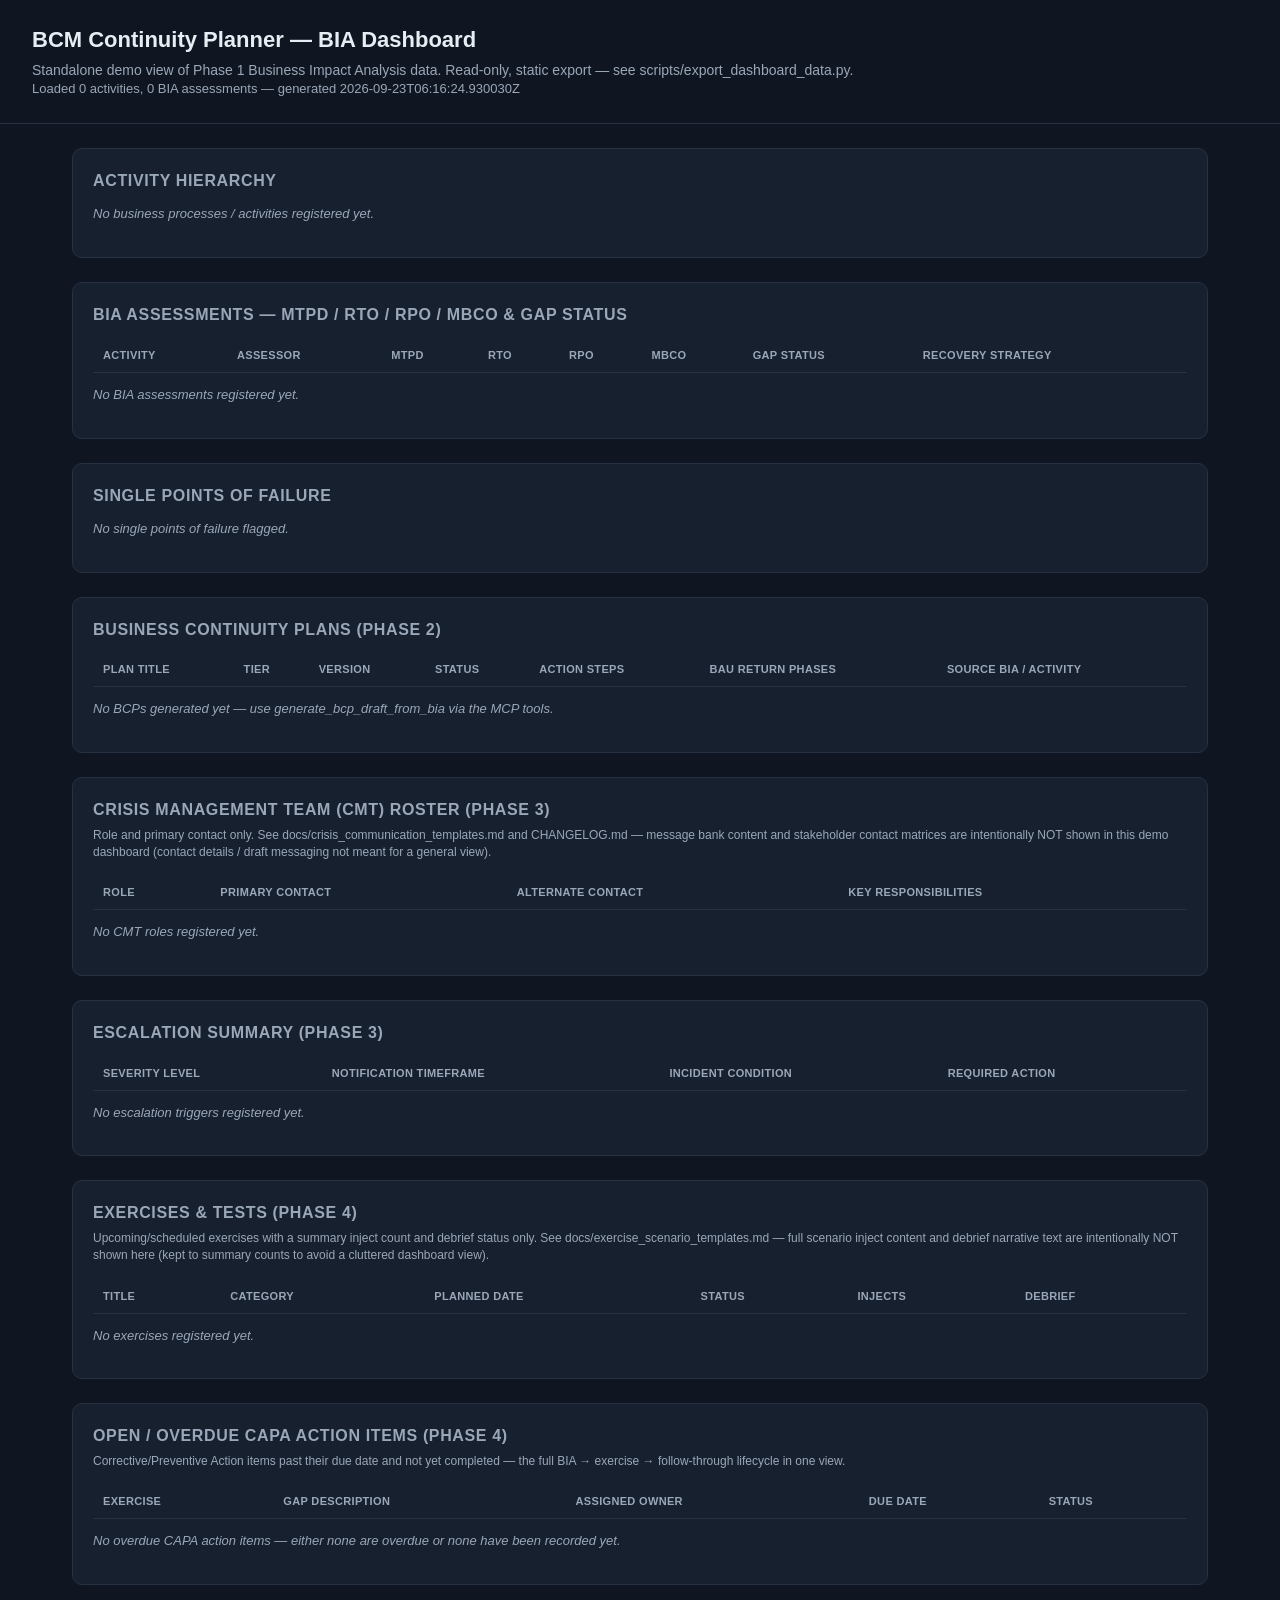
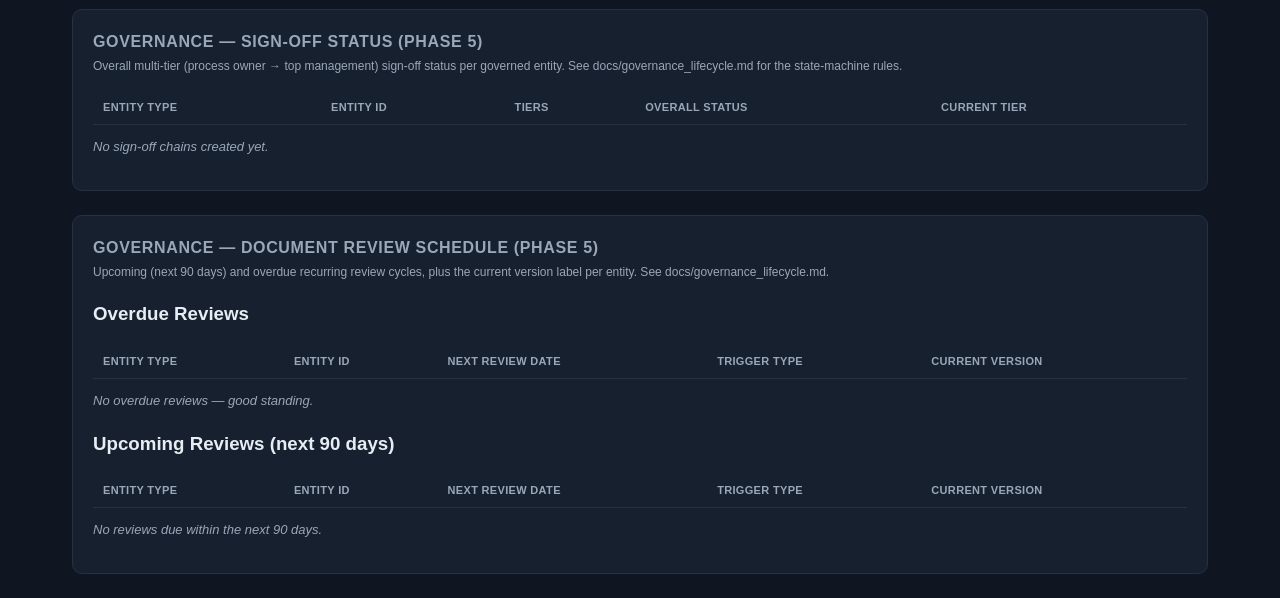
<file: dashboard/index.html>
<!DOCTYPE html>
<html lang="en">
<head>
  <meta charset="UTF-8" />
  <meta name="viewport" content="width=device-width, initial-scale=1.0" />
  <title>BCM Continuity Planner — BIA Dashboard</title>
  <link rel="stylesheet" href="style.css" />
</head>
<body>
  <header>
    <h1>BCM Continuity Planner — BIA Dashboard</h1>
    <p>Standalone demo view of Phase 1 Business Impact Analysis data. Read-only, static export — see scripts/export_dashboard_data.py.</p>
    <p id="load-status">Loading data.json…</p>
  </header>

  <main>
    <section>
      <h2>Activity Hierarchy</h2>
      <div id="hierarchy-tree" class="tree"></div>
    </section>

    <section>
      <h2>BIA Assessments — MTPD / RTO / RPO / MBCO &amp; Gap Status</h2>
      <table id="bia-table">
        <thead>
          <tr>
            <th>Activity</th>
            <th>Assessor</th>
            <th>MTPD</th>
            <th>RTO</th>
            <th>RPO</th>
            <th>MBCO</th>
            <th>Gap Status</th>
            <th>Recovery Strategy</th>
          </tr>
        </thead>
        <tbody></tbody>
      </table>
      <p id="bia-empty" class="empty-state" style="display:none;">No BIA assessments registered yet.</p>
    </section>

    <section>
      <h2>Single Points of Failure</h2>
      <div id="spof-list"></div>
    </section>

    <section>
      <h2>Business Continuity Plans (Phase 2)</h2>
      <table id="bcp-table">
        <thead>
          <tr>
            <th>Plan Title</th>
            <th>Tier</th>
            <th>Version</th>
            <th>Status</th>
            <th>Action Steps</th>
            <th>BAU Return Phases</th>
            <th>Source BIA / Activity</th>
          </tr>
        </thead>
        <tbody></tbody>
      </table>
      <p id="bcp-empty" class="empty-state" style="display:none;">No BCPs generated yet — use generate_bcp_draft_from_bia via the MCP tools.</p>
    </section>

    <section>
      <h2>Crisis Management Team (CMT) Roster (Phase 3)</h2>
      <p class="section-note">Role and primary contact only. See docs/crisis_communication_templates.md and CHANGELOG.md — message bank content and stakeholder contact matrices are intentionally NOT shown in this demo dashboard (contact details / draft messaging not meant for a general view).</p>
      <table id="cmt-table">
        <thead>
          <tr>
            <th>Role</th>
            <th>Primary Contact</th>
            <th>Alternate Contact</th>
            <th>Key Responsibilities</th>
          </tr>
        </thead>
        <tbody></tbody>
      </table>
      <p id="cmt-empty" class="empty-state" style="display:none;">No CMT roles registered yet.</p>
    </section>

    <section>
      <h2>Escalation Summary (Phase 3)</h2>
      <table id="escalation-table">
        <thead>
          <tr>
            <th>Severity Level</th>
            <th>Notification Timeframe</th>
            <th>Incident Condition</th>
            <th>Required Action</th>
          </tr>
        </thead>
        <tbody></tbody>
      </table>
      <p id="escalation-empty" class="empty-state" style="display:none;">No escalation triggers registered yet.</p>
    </section>

    <section>
      <h2>Exercises &amp; Tests (Phase 4)</h2>
      <p class="section-note">Upcoming/scheduled exercises with a summary inject count and debrief status only. See docs/exercise_scenario_templates.md — full scenario inject content and debrief narrative text are intentionally NOT shown here (kept to summary counts to avoid a cluttered dashboard view).</p>
      <table id="exercises-table">
        <thead>
          <tr>
            <th>Title</th>
            <th>Category</th>
            <th>Planned Date</th>
            <th>Status</th>
            <th>Injects</th>
            <th>Debrief</th>
          </tr>
        </thead>
        <tbody></tbody>
      </table>
      <p id="exercises-empty" class="empty-state" style="display:none;">No exercises registered yet.</p>
    </section>

    <section>
      <h2>Open / Overdue CAPA Action Items (Phase 4)</h2>
      <p class="section-note">Corrective/Preventive Action items past their due date and not yet completed — the full BIA → exercise → follow-through lifecycle in one view.</p>
      <table id="capa-table">
        <thead>
          <tr>
            <th>Exercise</th>
            <th>Gap Description</th>
            <th>Assigned Owner</th>
            <th>Due Date</th>
            <th>Status</th>
          </tr>
        </thead>
        <tbody></tbody>
      </table>
      <p id="capa-empty" class="empty-state" style="display:none;">No overdue CAPA action items — either none are overdue or none have been recorded yet.</p>
    </section>

    <section>
      <h2>Governance — Sign-Off Status (Phase 5)</h2>
      <p class="section-note">Overall multi-tier (process owner → top management) sign-off status per governed entity. See docs/governance_lifecycle.md for the state-machine rules.</p>
      <table id="sign-off-table">
        <thead>
          <tr>
            <th>Entity Type</th>
            <th>Entity ID</th>
            <th>Tiers</th>
            <th>Overall Status</th>
            <th>Current Tier</th>
          </tr>
        </thead>
        <tbody></tbody>
      </table>
      <p id="sign-off-empty" class="empty-state" style="display:none;">No sign-off chains created yet.</p>
    </section>

    <section>
      <h2>Governance — Document Review Schedule (Phase 5)</h2>
      <p class="section-note">Upcoming (next 90 days) and overdue recurring review cycles, plus the current version label per entity. See docs/governance_lifecycle.md.</p>
      <h3>Overdue Reviews</h3>
      <table id="review-overdue-table">
        <thead>
          <tr>
            <th>Entity Type</th>
            <th>Entity ID</th>
            <th>Next Review Date</th>
            <th>Trigger Type</th>
            <th>Current Version</th>
          </tr>
        </thead>
        <tbody></tbody>
      </table>
      <p id="review-overdue-empty" class="empty-state" style="display:none;">No overdue reviews — good standing.</p>
      <h3>Upcoming Reviews (next 90 days)</h3>
      <table id="review-upcoming-table">
        <thead>
          <tr>
            <th>Entity Type</th>
            <th>Entity ID</th>
            <th>Next Review Date</th>
            <th>Trigger Type</th>
            <th>Current Version</th>
          </tr>
        </thead>
        <tbody></tbody>
      </table>
      <p id="review-upcoming-empty" class="empty-state" style="display:none;">No reviews due within the next 90 days.</p>
    </section>
  </main>

  <script src="app.js"></script>
</body>
</html>
</file>
<file: dashboard/style.css>
:root {
  --bg: #0f1621;
  --panel: #16202f;
  --panel-border: #263244;
  --text: #e6edf3;
  --muted: #9aa7b8;
  --accent: #4f8cff;
  --red: #e5484d;
  --green: #3fb950;
  --amber: #d29922;
}

* { box-sizing: border-box; }

body {
  margin: 0;
  font-family: -apple-system, BlinkMacSystemFont, "Segoe UI", Roboto, sans-serif;
  background: var(--bg);
  color: var(--text);
  line-height: 1.45;
}

header {
  padding: 24px 32px;
  border-bottom: 1px solid var(--panel-border);
}

header h1 {
  margin: 0 0 4px 0;
  font-size: 22px;
}

header p {
  margin: 0;
  color: var(--muted);
  font-size: 14px;
}

main {
  padding: 24px 32px;
  display: grid;
  grid-template-columns: 1fr;
  gap: 24px;
  max-width: 1200px;
  margin: 0 auto;
}

section {
  background: var(--panel);
  border: 1px solid var(--panel-border);
  border-radius: 10px;
  padding: 20px;
}

section h2 {
  margin-top: 0;
  font-size: 16px;
  text-transform: uppercase;
  letter-spacing: 0.04em;
  color: var(--muted);
}

#load-status {
  font-size: 13px;
  color: var(--muted);
}

.tree ul {
  list-style: none;
  padding-left: 20px;
  margin: 4px 0;
}

.tree > ul {
  padding-left: 0;
}

.tree li {
  margin: 4px 0;
}

.activity-node {
  display: inline-flex;
  align-items: center;
  gap: 8px;
  padding: 4px 10px;
  border-radius: 6px;
  background: rgba(255,255,255,0.03);
}

.spof-badge {
  background: var(--red);
  color: white;
  font-size: 11px;
  padding: 1px 6px;
  border-radius: 4px;
  font-weight: 600;
}

table {
  width: 100%;
  border-collapse: collapse;
  font-size: 13px;
}

th, td {
  text-align: left;
  padding: 8px 10px;
  border-bottom: 1px solid var(--panel-border);
}

th {
  color: var(--muted);
  font-weight: 600;
  text-transform: uppercase;
  font-size: 11px;
  letter-spacing: 0.03em;
}

.pill {
  display: inline-block;
  padding: 2px 8px;
  border-radius: 999px;
  font-size: 12px;
  font-weight: 600;
}

.pill-red { background: rgba(229,72,77,0.18); color: var(--red); }
.pill-green { background: rgba(63,185,80,0.18); color: var(--green); }
.pill-muted { background: rgba(154,167,184,0.18); color: var(--muted); }

.strategy-selected {
  color: var(--green);
  font-weight: 600;
}

.empty-state {
  color: var(--muted);
  font-style: italic;
  font-size: 13px;
}

.section-note {
  color: var(--muted);
  font-size: 12px;
  margin: -8px 0 16px 0;
}

.spof-list {
  list-style: none;
  padding: 0;
  margin: 0;
  display: grid;
  gap: 8px;
}

.spof-item {
  background: rgba(229,72,77,0.08);
  border: 1px solid rgba(229,72,77,0.3);
  border-radius: 8px;
  padding: 10px 12px;
  font-size: 13px;
}
</file>
